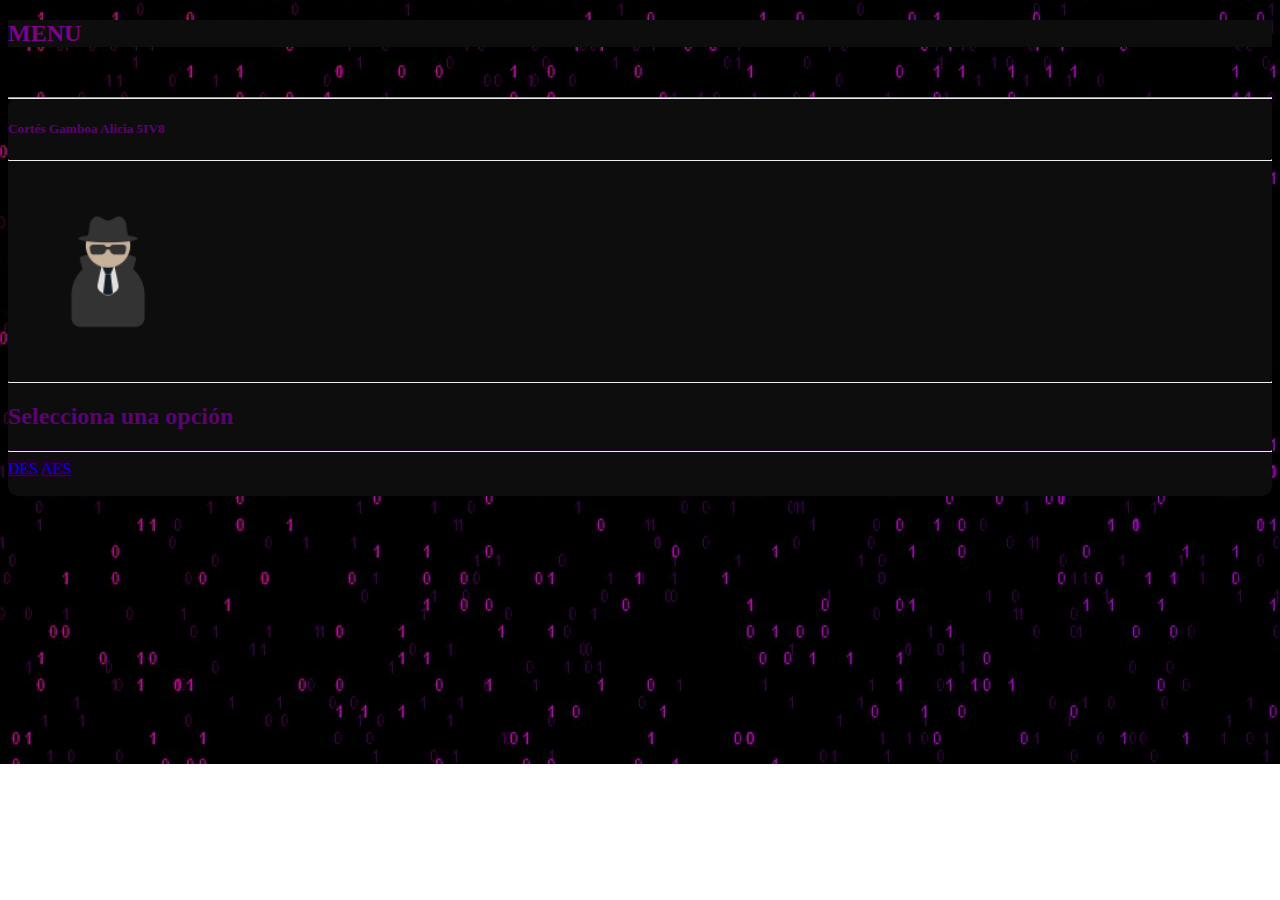
<file: index.html>
<!DOCTYPE html>
<html lang="en">
<head>
    <meta charset="UTF-8">
    <meta name="viewport" content="width=device-width, initial-scale=1.0">
    <link rel="stylesheet" href="https://stackpath.bootstrapcdn.com/bootstrap/4.1.3/css/bootstrap.min.css" integrity="sha384-MCw98/SFnGE8fJT3GXwEOngsV7Zt27NXFoaoApmYm81iuXoPkFOJwJ8ERdknLPMO" crossorigin="anonymous">
    <title>AES-DES</title>
    <link rel="icon" href="img/logo.png" type="image/png"/>
</head>
<body background="img/fondo2.jpg"
style="background-repeat: no-repeat !important;
background-attachment: scroll !important;
background-position: center center !important;
z-index: auto;
background-size: cover !important;
-webkit-background-size: cover !important;
-moz-background-size: cover !important;
-o-background-size: cover !important;">
    <nav class="navbar navbar-dark" style="background-color: #0D0D0D"><h2 style="color: #7C038C">MENU</h2></nav>
    <div class="container col-lg-3" style="background-color: #0D0D0D; color: #5B0373; margin-top: 50px; border-radius: 10px;">
        <form action="Controlador">
            <div class="form-group text-center">
                <hr>
                <h5 align="left">Cortés Gamboa Alicia 5IV8</h5>
                <hr style="border-top: 1px solid #1E0126;">
                <img src="img/secret.png" height="200" width="200"> 
                <hr style="border-top: 1px solid #1E0126;">
            <p><h2>Selecciona una opción</h2></p>
            <hr style="border-top: 1px solid #1E0126;">
            <a href="DES.html" style="background-color: #1E0126; border: white" class="btn btn-danger btn-block">DES</a>
            <a href="AES.html" style="background-color: #1E0126; border: white" class="btn btn-danger btn-block">AES</a>
        </form>
        <br><br>
        <a></a>
    </div>
</body>
</html>
</file>
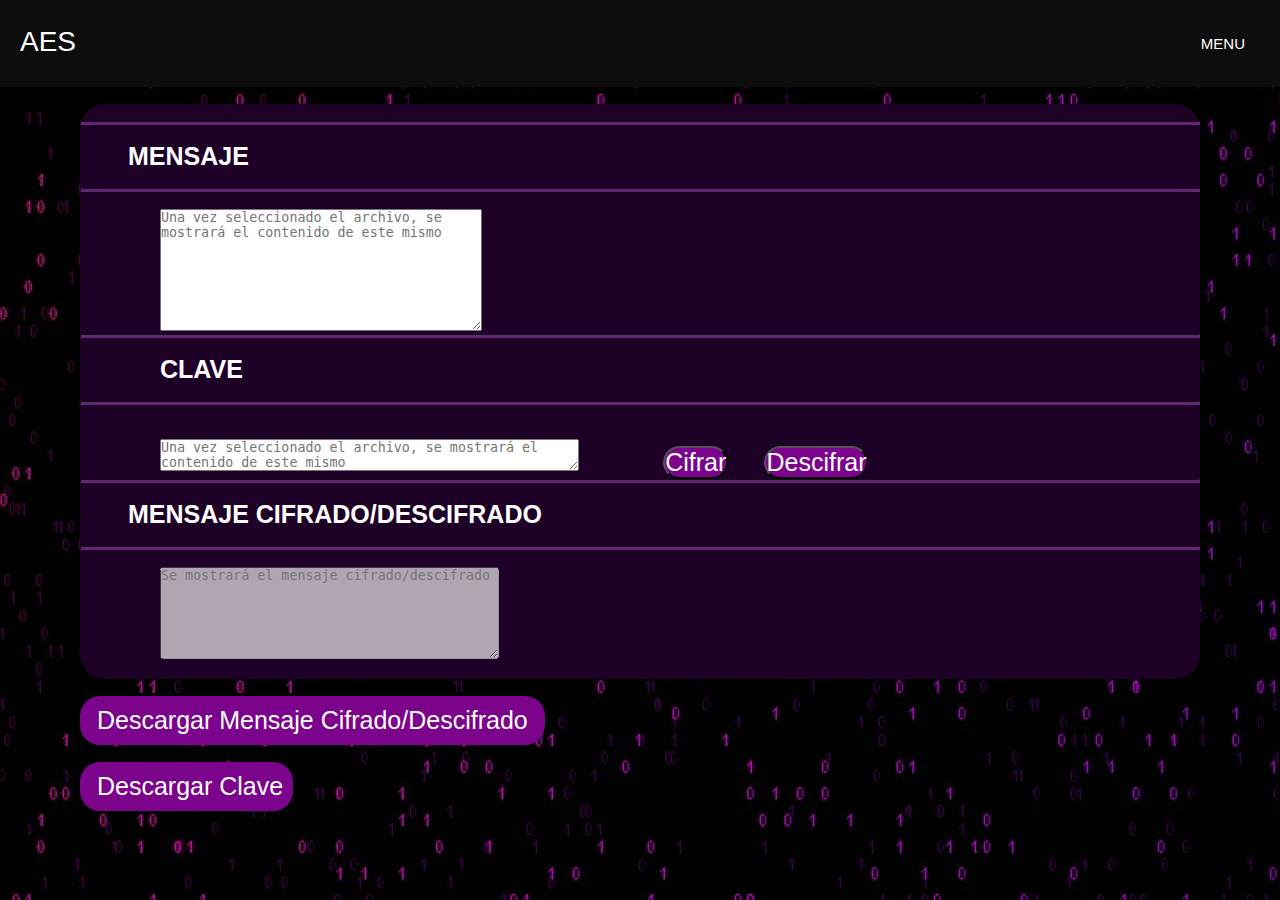
<file: AES.html>
<!DOCTYPE html>
<html lang="en">
<head>
    <meta charset="UTF-8">
    <meta name="viewport" content="width=device-width, initial-scale=1.0">
    <title>AES</title>
    <link rel="icon" href="img/logo.png" type="image/png"/>
    <link href="css/estilo.css" rel="stylesheet" type="text/css"/>
    <script src="js/aesC/crypto/rollups/aes.js"></script>
	<script src="js/aesC/crypto/rollups/md5.js"></script>
	<script src="js/aesC/crypto/rollups/pbkdf2.js"></script>
    <script src="js/aesC/jquery/dist/jquery.js"></script>
    <script>
        function encrypt() {
            console.log(CryptoJS.AES.encrypt($('#input').val(), $('#clave').val()).toString());
            $('#output').html(CryptoJS.AES.encrypt($('#input').val(), $('#clave').val()).toString());
        }

        function decrypt() {
            console.log(CryptoJS.AES.encrypt($('#input').val(), $('#clave').val()).toString());
            $('#output')
                .html(CryptoJS.AES.decrypt($('#input').val(), $('#clave').val())
                .toString(CryptoJS.enc.Utf8));
        }
    </script>
</head>
<body background="img/fondo2.jpg"
style="background-repeat: no-repeat !important;
background-attachment: scroll !important;
background-position: center center !important;
z-index: auto;
background-size: cover !important;
-webkit-background-size: cover !important;
-moz-background-size: cover !important;
-o-background-size: cover !important;">
	<div id="header">
		<div class="logo">
		  <a href="#">AES</a>
		</div>  
		<nav>
		  <ul>
			<li>
			  <a href="index.html">MENU</a>
			</li>
		  </ul>
		</nav>
    </div><br>
    <div class="idd">
        <br>
		<hr><br>
		<strong style="font-size: 25px;">MENSAJE</strong><br><br>
        <hr><br>
        <textarea style="margin-left: 5rem;" id="input" name="key" cols="38" rows="8" placeholder="Una vez seleccionado el archivo, se mostrará el contenido de este mismo" wrap="virtual"></textarea> 
        <br>
		<hr><br>
		<strong style="font-size: 25px; margin-left: 5rem;">CLAVE</strong><br><br>
        <hr><br><br>
        <textarea style="margin-left: 5rem;" id="clave" name="clave" cols="50" rows="2" wrap="virtual" maxlength="16" placeholder="Una vez seleccionado el archivo, se mostrará el contenido de este mismo"></textarea>
		<button style="border-radius: 25px; margin-left: 5rem; font-size: 25px; background-color: #7C038C; color: white;" onclick="encrypt()">   Cifrar   </button>
		<button style="border-radius: 25px; margin-left: 2rem; font-size: 25px; background-color: #7C038C; color: white;" onclick="decrypt()">  Descifrar  </button>
        <hr><br>
		<strong style="font-size: 25px;">MENSAJE CIFRADO/DESCIFRADO</strong><br><br>
        <hr><br>
        <textarea style="margin-left: 5rem;" id="output" name="output" cols="40" rows="6" wrap="virtual" placeholder="Se mostrará el mensaje cifrado/descifrado" disabled></textarea> 
		<br><br>
    </div><br>
	<input type="button" id="boton-txt" value=" Descargar Mensaje Cifrado/Descifrado " style="margin-left: 5rem; font-size: 25px; background-color: #7C038C; color: white;"/><br><br>
	<input type="button" id="boton-txt2" value=" Descargar Clave" style="margin-left: 5rem; font-size: 25px; background-color: #7C038C; color: white;"/><br><br>
    <script type="text/JavaScript" src="js/aes.js"></script>    
</body>
</html>
</file>
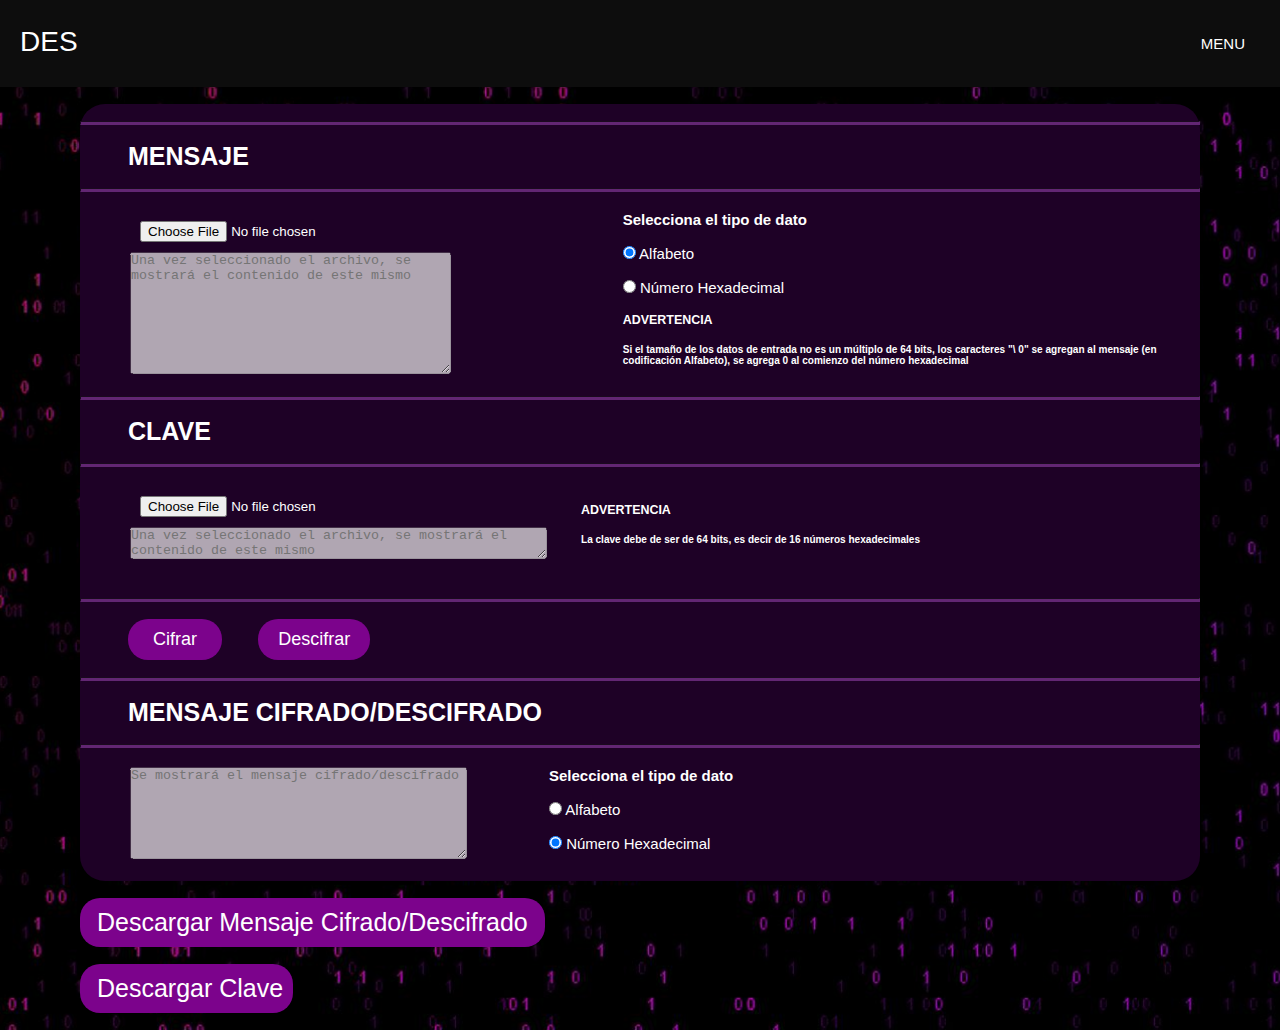
<file: DES.html>
<!DOCTYPE html>
<html lang="en">
<head>
    <meta charset="UTF-8">
    <meta name="viewport" content="width=device-width, initial-scale=1.0">
    <title>DES</title>
    <link rel="icon" href="img/logo.png" type="image/png"/>
    <link href="css/estilo.css" rel="stylesheet" type="text/css"/>
</head>
<body background="img/fondo2.jpg"
style="background-repeat: no-repeat !important;
background-attachment: scroll !important;
background-position: center center !important;
z-index: auto;
background-size: cover !important;
-webkit-background-size: cover !important;
-moz-background-size: cover !important;
-o-background-size: cover !important;">
	<div id="header">
		<div class="logo">
		  <a href="#">DES</a>
		</div>  
		<nav>
		  <ul>
			<li>
			  <a href="index.html">MENU</a>
			</li>
		  </ul>
		</nav>
	  </div><br>
    <form name="form">
		<br>
		<hr><br>
		<strong style="font-size: 25px;">MENSAJE</strong><br><br>
		<hr><br>
		<table>
			<tr valign="top">
				<td>
					<input type="file" onChange="readfile(this.files[0], 0)"></input>
					<textarea name="input" cols="38" rows="8" placeholder="Una vez seleccionado el archivo, se mostrará el contenido de este mismo" wrap="virtual" disabled></textarea> 
					<br>
				</td>
				<td>
					<h4>Selecciona el tipo de dato</h4><br>
					<input type="radio" name="input_type" checked="checked"> Alfabeto</input>
					<br><br>
					<input type="radio" name="input_type"> Número Hexadecimal</input>
					<br>
					<strong><h5>ADVERTENCIA</h5></strong><br>
					<h6>Si el tamaño de los datos de entrada no es un múltiplo de 64 bits, los caracteres "\ 0" 
					se agregan al mensaje (en codificación Alfabeto), se agrega 0 al comienzo del número hexadecimal</h6>
				</td>
			</tr>
		</table>
		<br>
		<hr><br>
		<strong style="font-size: 25px;">CLAVE</strong><br><br>
		<hr>
		<table><br>
			<tr valign="top">
				<td>
					<input type="file" onChange="readfile(this.files[0], 1)"></input><br>
					<textarea id="clave" name="key" cols="50" rows="2" wrap="virtual" maxlength="16" placeholder="Una vez seleccionado el archivo, se mostrará el contenido de este mismo" disabled></textarea> 
				</td>
				<td>
					<strong><h5 style="margin-left: 2rem;">ADVERTENCIA</h5></strong><br>
					<h6 style="margin-left: 2rem;">La clave debe de ser de 64 bits, es decir de 16 números hexadecimales</h6>
					<input type="radio" name="key_type" style="visibility: hidden;"></input>
					<br>
					<input type="radio" name="key_type" checked="checked" style="visibility: hidden;"></input>
				</td>
			</tr>
		</table>
		<br>
		<hr><br>
		<div style="margin-left: 3rem;">
			<input type="button" value="   Cifrar   " onclick="main(true);" style="font-size: 18px; background-color: #7C038C; color: white;">
			<input type="button" value="  Descifrar  " onclick="main(false);" style="margin-left: 2rem; font-size: 18px; background-color: #7C038C; color: white;"><br><br>
		</div>
		<hr><br>
		<strong style="font-size: 25px;">MENSAJE CIFRADO/DESCIFRADO</strong><br><br>
		<hr><br>
		<table>
			<tr valign="top">
				<td>
					<textarea id="output" name="output" cols="40" rows="6" wrap="virtual" placeholder="Se mostrará el mensaje cifrado/descifrado" disabled></textarea> 
					<br>
				</td>
				<td>
					<h4 style="margin-left: 5rem;">Selecciona el tipo de dato</h4><br>
					<input type="radio" name="output_type" style="margin-left: 5rem;"> Alfabeto</input>
					<br><br>
					<input type="radio" name="output_type" checked="checked" style="margin-left: 5rem;"> Número Hexadecimal</input>
				</td>
			</tr>
		</table><br>
	</form>
	<br/>
	<input type="button" id="boton-txt" value=" Descargar Mensaje Cifrado/Descifrado " style="margin-left: 5rem; font-size: 25px; background-color: #7C038C; color: white;"/><br><br>
	<input type="button" id="boton-txt2" value=" Descargar Clave" style="margin-left: 5rem; font-size: 25px; background-color: #7C038C; color: white;"/><br><br>
	<script type="text/JavaScript" src="js/des.js"></script>
	</body>
</html>
</file>
<file: css/estilo.css>
form, .idd{
    margin-left: 5rem;
    margin-right: 5rem;
    background-color: #1E0126;
    color: white;
    font-size: 15px;
    border-radius: 25px;
}

strong, table, .b{
    margin-left: 3rem;
}

.b2{
    margin-left: .5rem;
}

textarea{
    color: #1E0126;
}

hr {
    height: 4px;
    background-color: #622673;
    border-color: #622673;
}

*, *:before, *:after {-moz-box-sizing:border-box;-webkit-box-sizing:border-box;box-sizing:border-box;margin:0;padding:0}
body{font-family:'Lucida Sans', 'Lucida Sans Regular', 'Lucida Grande', 'Lucida Sans Unicode', Geneva, Verdana, sans-serif;font-size: 15px;}
a{text-decoration:none;color:#fff}
#header{background:#0D0D0D;width:100%;position:relative}
#header:after{content:"";clear:both;display:block}
input{border:none;padding:10px;border-radius:20px}
.logo{float:left;padding:26px 0 26px}
.logo a{font-size:28px;display:block;padding:0 0 0 20px}
nav{float:right;}
nav>ul{float:left;position:relative}
nav li{list-style:none;float:left}
nav .dropdown{position:relative}
nav li a{float:left;padding:35px}
nav li a:hover{background:#361540}
nav li ul{display:none}
nav li:hover ul{display:inline}
nav li li{float:none}
nav .dropdown ul{position:absolute;left:0;top:100%;background:#fff;padding:20px 0;border-bottom:3px solid #34495e}
nav .dropdown li{white-space:nowrap}
nav .dropdown li a{padding:10px 35px;font-size:13px;min-width:200px}
nav .mega-dropdown{width:100%;position:absolute;top:100%;left:0;background:#fff;overflow:hidden;padding:20px 35px;border-bottom:3px solid #34495e}
nav li li a{float:none;color:#333;display:block;padding:8px 10px;border-radius:3px;font-size:13px}
nav li li a:hover{background:#bdc3c7;background:#FAFBFB}
.mega-col{width:25%;float:left}
#menu-icon{position:absolute;right:0;top:50%;margin-top:-12px;margin-right:30px;display:none}
#menu-icon span{border:2px solid #fff;width:30px;margin-bottom:5px;display:block;-webkit-transition:all .2s;transition:all .1s}
@media only screen and (max-width: 1170px) {
  nav >ul>li >a{padding:35px 15px}
}
@media only screen and (min-width: 960px) {
  nav{display:block!important}
}
@media only screen and (max-width: 959px) {
  nav{display:none;width:100%;clear:both;float:none;max-height:400px;overflow-y:scroll}
  #menu-icon{display:inline;top:45px;cursor:pointer}
  #menu-icon.active .first{transform:rotate(45deg);-webkit-transform:rotate(45deg);margin-top:10px}
  #menu-icon.active .second{transform:rotate(135deg);-webkit-transform:rotate(135deg);position:relative;top:-9px;}
  #menu-icon.active .third{display:none}
  .search{float:none}
  .search input{width:100%}
  nav{padding:10px}
  nav ul{float:none}
  nav li{float:none}
  nav ul li a{float:none;padding:8px;display:block}
  #header nav ul ul{display:block;position:static;background:none;border:none;padding:0}
  #header nav a{color:#fff;padding:8px}
  #header nav a:hover{background:#fff;color:#333;border-radius:3px}
  #header nav ul li li a:before{content:"- "}
  .mega-col{width:100%}
}
</file>
